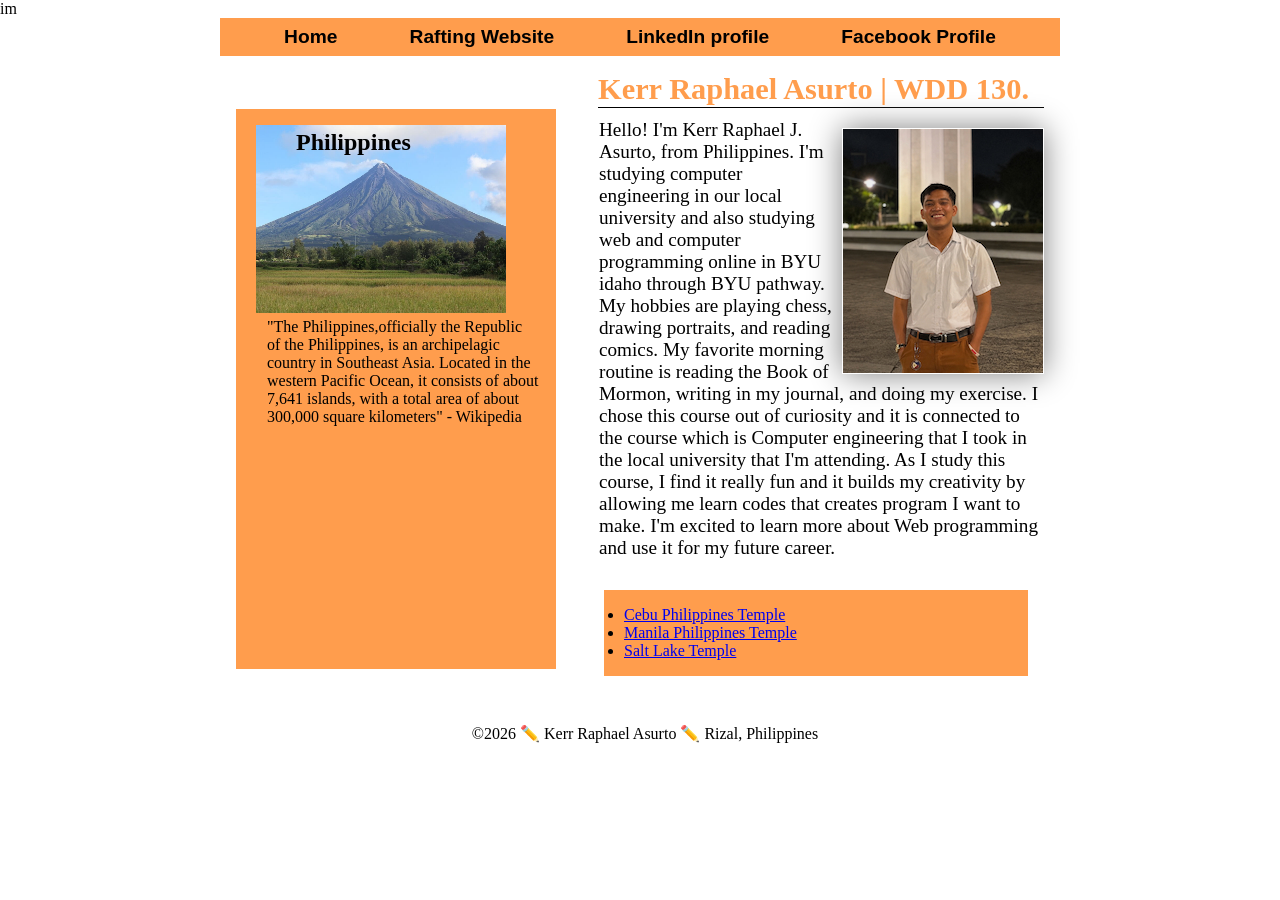
<file: index.html>
<!-- Kerr Asurto-->
<!DOCTYPE html>
<html lang="en">

<head>
    <meta charset="UTF-8">
    <meta name="viewport" content="width=device-width, initial-scale=1.0">
    <title>Kerr Raphael Asurto | WDD 130</title>
    <meta name="description"
      content="Kerr Asurto, WDD 130, To learn more about me and where I came from and to apply what I learned in my course in BYU. This page also helps me improve designing">
    <meta name="author" content="Kerr Raphael Asurto">
    <link rel="stylesheet" href="styles/styles.css">
    im
</head>

<body>
    <header>
        <nav>
            <a href="#">Home</a>
            <a href="wwr/">Rafting Website</a>
            <a href="www.linkedin.com/in/kerr-asurto-579518396">LinkedIn profile</a>
            <a href="https://www.facebook.com/kerr.raphael.asurto">Facebook Profile</a>
        </nav>
    </header>
    <div class="grid">
        <main>

            <h1>Kerr Raphael Asurto | WDD 130.</h1>
            <img src="images/profile.jpg" alt="Kerr Asurto profile.">
            <p>Hello! I'm Kerr Raphael J. Asurto, from Philippines. I'm studying computer
                engineering in
                our local university and also studying web
                and computer programming online in BYU idaho through BYU pathway. My hobbies are
                playing
                chess, drawing portraits, and reading comics. My favorite morning routine is reading
                the
                Book of Mormon, writing in my journal, and doing my exercise. I chose this course
                out of
                curiosity and it is connected to the course which is Computer engineering that I
                took in
                the local university that I'm attending. As I study this course, I find it really
                fun
                and it builds my creativity by allowing me learn codes that creates program I want
                to
                make. I'm excited to learn
                more about Web programming and use it for my future career.</p>

            <list>
                <ul class="box">
                    <li><a href="https://www.churchofjesuschrist.org/temples/details/cebu-city-philippines-temple?lang=eng"
                          target="_blank" rel="noopener">Cebu
                            Philippines Temple</a></li>
                    <li><a href="https://www.churchofjesuschrist.org/temples/details/manila-philippines-temple?lang=eng"
                          target="_blank" rel="noopener">Manila
                            Philippines Temple</a></li>
                    <li><a href="https://www.churchofjesuschrist.org/temples/details/salt-lake-temple?lang=eng"
                          target="_blank" rel="noopener">Salt
                            Lake Temple</a></li>
                </ul>

            </list>
        </main>
        <aside class="box">

            <h2>Philippines</h2>
            <img src="images/mount-mayon.jpg" alt="Mount Mayon of the Philippines">
            <p>"The Philippines,officially the Republic of the Philippines, is an archipelagic
                country in
                Southeast Asia. Located in the western Pacific Ocean, it consists of about 7,641
                islands, with a
                total area of about 300,000 square kilometers" - Wikipedia</p>

        </aside>
    </div>
    <footer>
        <p>©️2026 ✏️ Kerr Raphael Asurto ✏️ Rizal, Philippines</p>
    </footer>
</body>

</html>
</file>
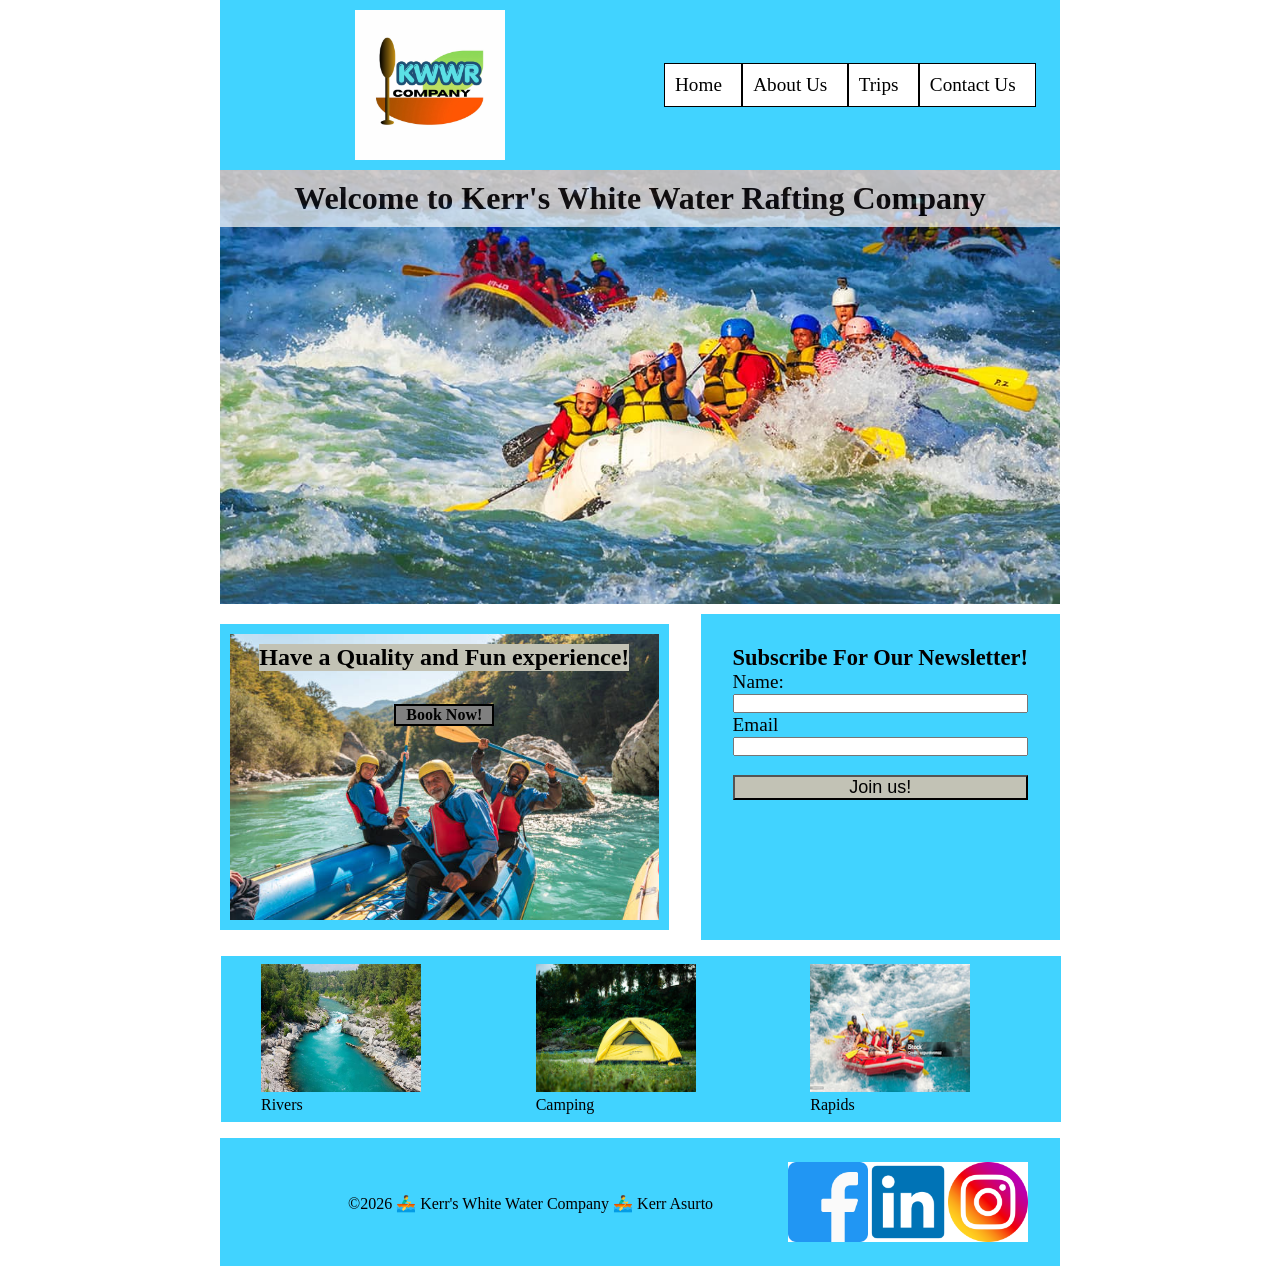
<file: wwr/index.html>
<!DOCTYPE html>
<html lang="en">

<head>
    <meta charset="UTF-8">
    <meta name="viewport" content="width=device-width, initial-scale=1.0">
    <title>Home - Kerr's White Water Company</title>
    <link rel="stylesheet" href="styles/rafting.css">
</head>

<body>

    <header>
        <img src="images/wwr-logo.jpg" alt="KWWR company logo">
        <nav>
            <ul class="navigation">
                <li><a href="index.html">Home</a></li>
                <li><a href="about.html">About Us</a></li>
                <li><a href="trips.html">Trips</a></li>
                <li><a href="contact.html">Contact Us</a></li>
            </ul>
        </nav>
    </header>
    <div class="hero">
        <h1>Welcome to Kerr's White Water Rafting Company</h1>
        <img src="images/home-background.jpg" alt="rafting background">


    </div>
    <main>
        <div class="mid">
            <div class="mid one">
                <img src="images/happy-client.jpg" alt="happy clients">
                <h2>Have a Quality and Fun experience!</h2>
                <a href="trips.html">Book Now!</a>

            </div>

            <form>
                <h3>Subscribe For Our Newsletter!</h3>

                <label for="name">Name:</label>
                <input type="text" id="name" name="name">
                <label for="email">Email</label>
                <input type="email" id="email" name="email">
                <button type="submit">Join us!</button>
            </form>
        </div>


        <section class="container">
            <figure><img src="images/rivers.jpg" alt="Rivers">
                <figcaption>Rivers</figcaption>
            </figure>
            <figure><img src="images/camping.jpg" alt="Camping">
                <figcaption>Camping</figcaption>
            </figure>
            <figure><img src="images/clean-water.jpg" alt="Rapid">
                <figcaption>Rapids</figcaption>
            </figure>

        </section>


    </main>

    <footer>
        <p>©️2026 🚣‍♂️ Kerr's White Water Company 🚣‍♂️ Kerr Asurto</p>
        <nav class="socialmedia">
            <a href="https://www.facebook.com/">
                <img src="images/facebook-logo.png" alt="facebook logo">
            </a>
            <a href="https://www.linkedin.com/">
                <img src="images/linkedin-icon.png" alt="linkedin logo">
            </a>
            <a href="https://www.instagram.com/">
                <img src="images/instagram-logo.png" alt="instagram-logo">
            </a>
        </nav>
    </footer>


</body>

</html>
</file>
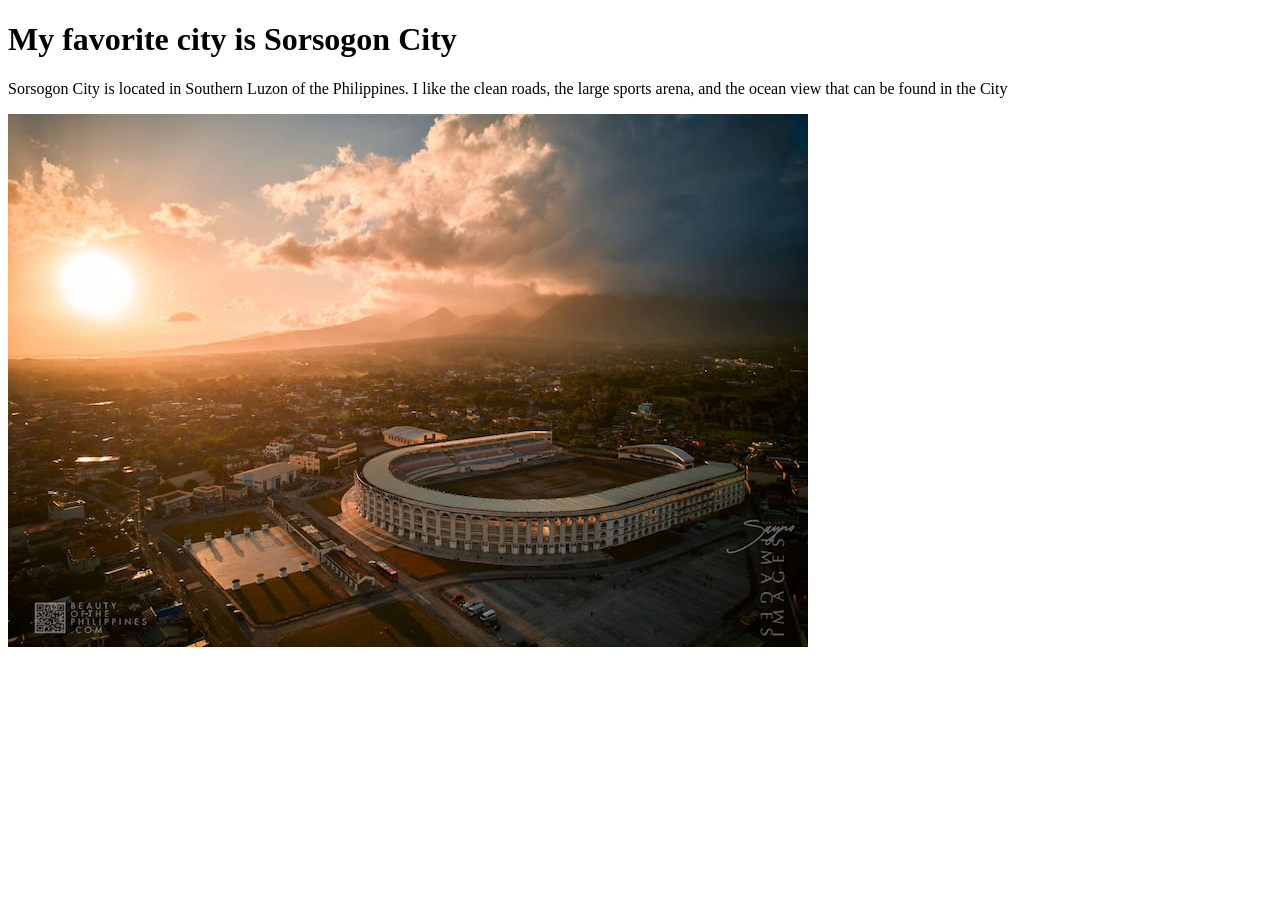
<file: week01/favorite-city.html>
<!DOCTYPE html>
<html lang="en">

<head>
    <meta charset="UTF-8">
    <meta name="viewport" content="width=device-width, initial-scale=1.0">
    <title>Favorite City</title>
</head>

<body>
    <h1> My favorite city is Sorsogon City</h1>
    <p> Sorsogon City is located in Southern Luzon of the Philippines. I like the
        clean roads, the large sports arena, and the ocean view that can be found in the City</p>
    <img src="images/sorsogon-arena.jpg" alt="Sorsogon Sports Complex">

</body>

</html>
</file>
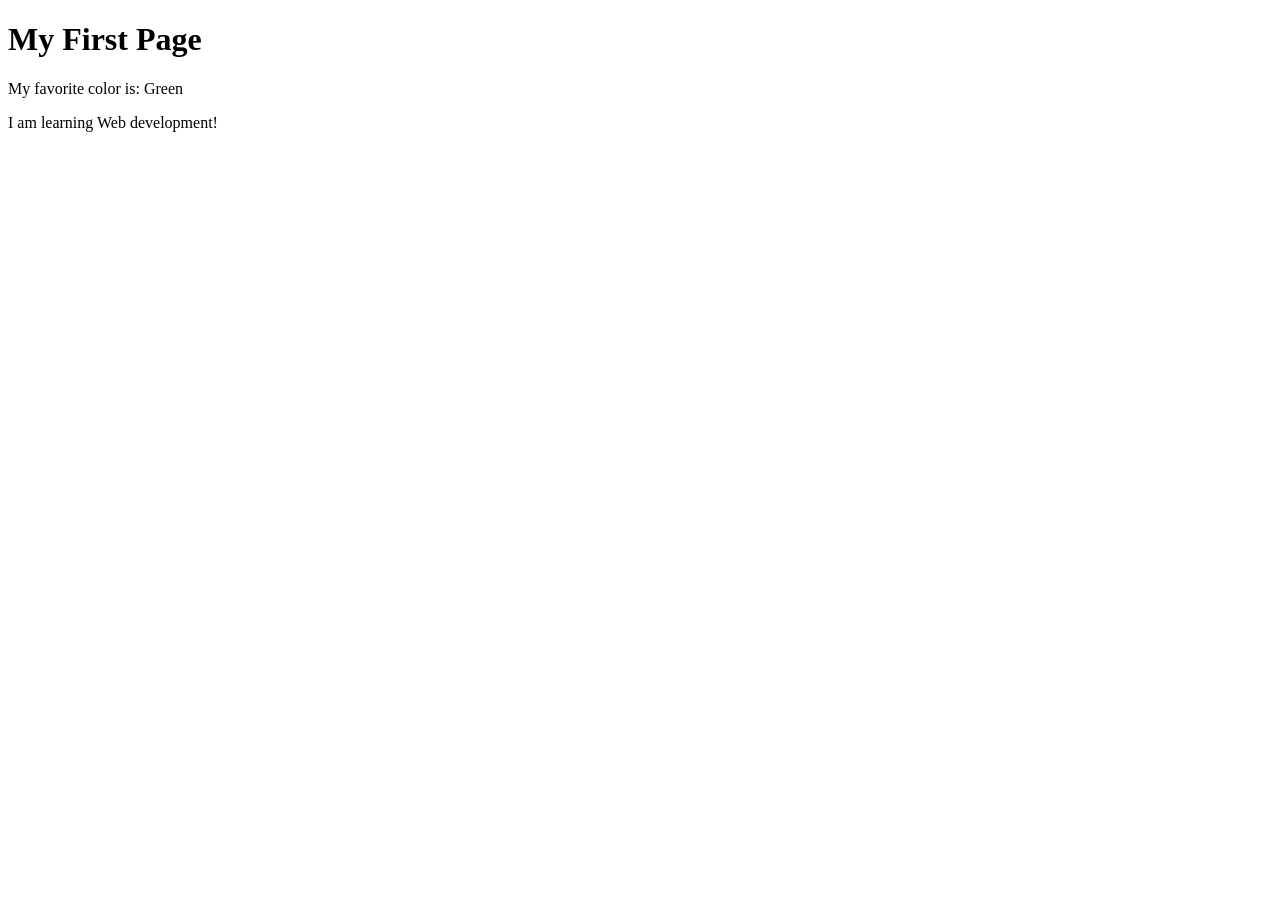
<file: week01/first-page.html>
<!DOCTYPE html>
<html lang="en">

<head>
    <meta charset="UTF-8">
    <meta name="viewport" content="width=device-width, initial-scale=1.0">
    <title>My First Page</title>
</head>

<body>
    <h1>My First Page</h1>
    <p>My favorite color is: Green </p>
    <p> I am learning Web development!</p>
</body>

</html>
</file>
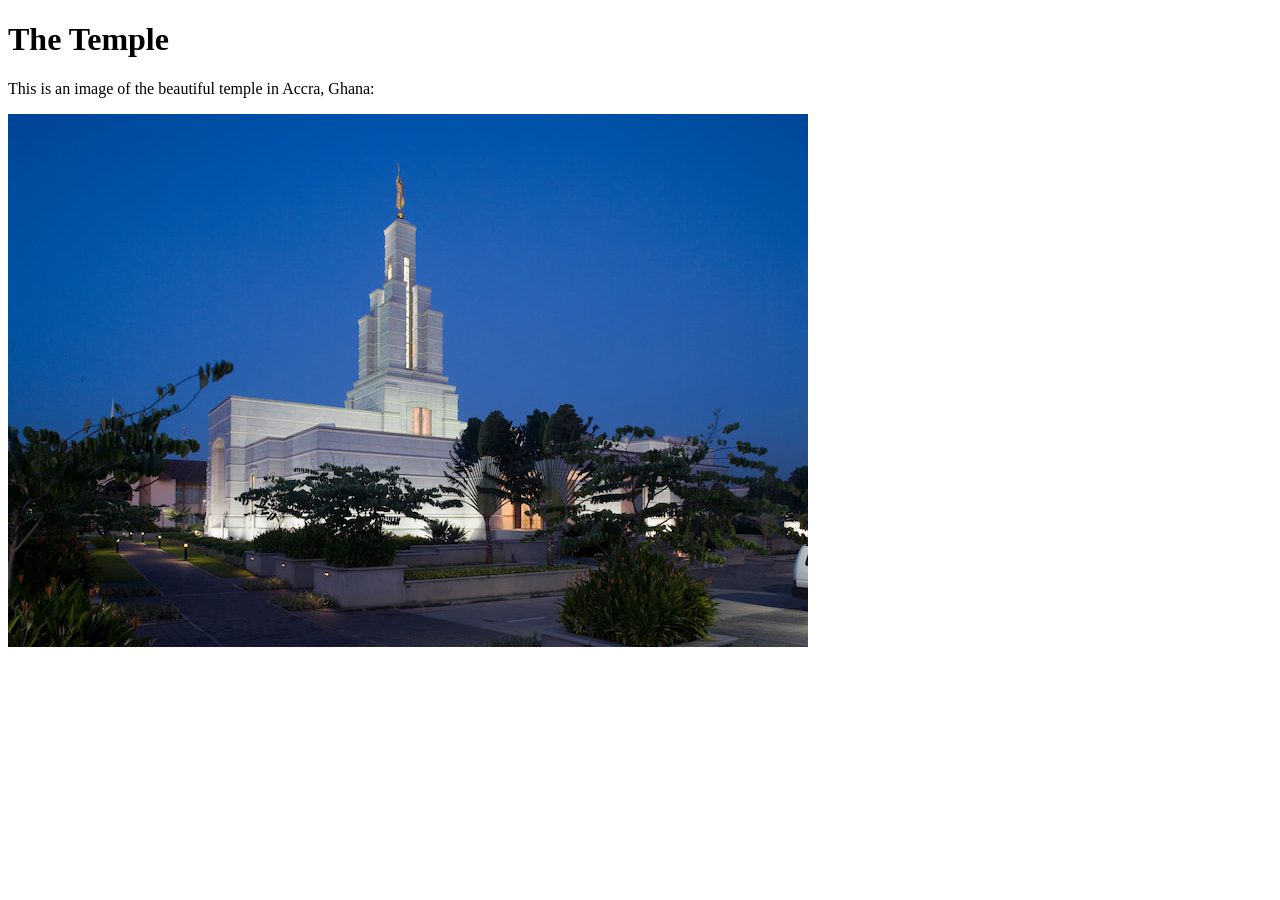
<file: week01/images-solution.html>
<!DOCTYPE html>
<html lang="en">
<head>
    <meta charset="UTF-8">
    <meta name="viewport" content="width=device-width, initial-scale=1.0">
    <title>Temple Image</title>
</head>
<body>
    <h1>The Temple</h1>
    <p>This is an image of the beautiful temple in Accra, Ghana:</p>
    <img src="images/temple-small.jpg" alt="The Accra Ghana Temple">
    
</body>
</html>
</file>
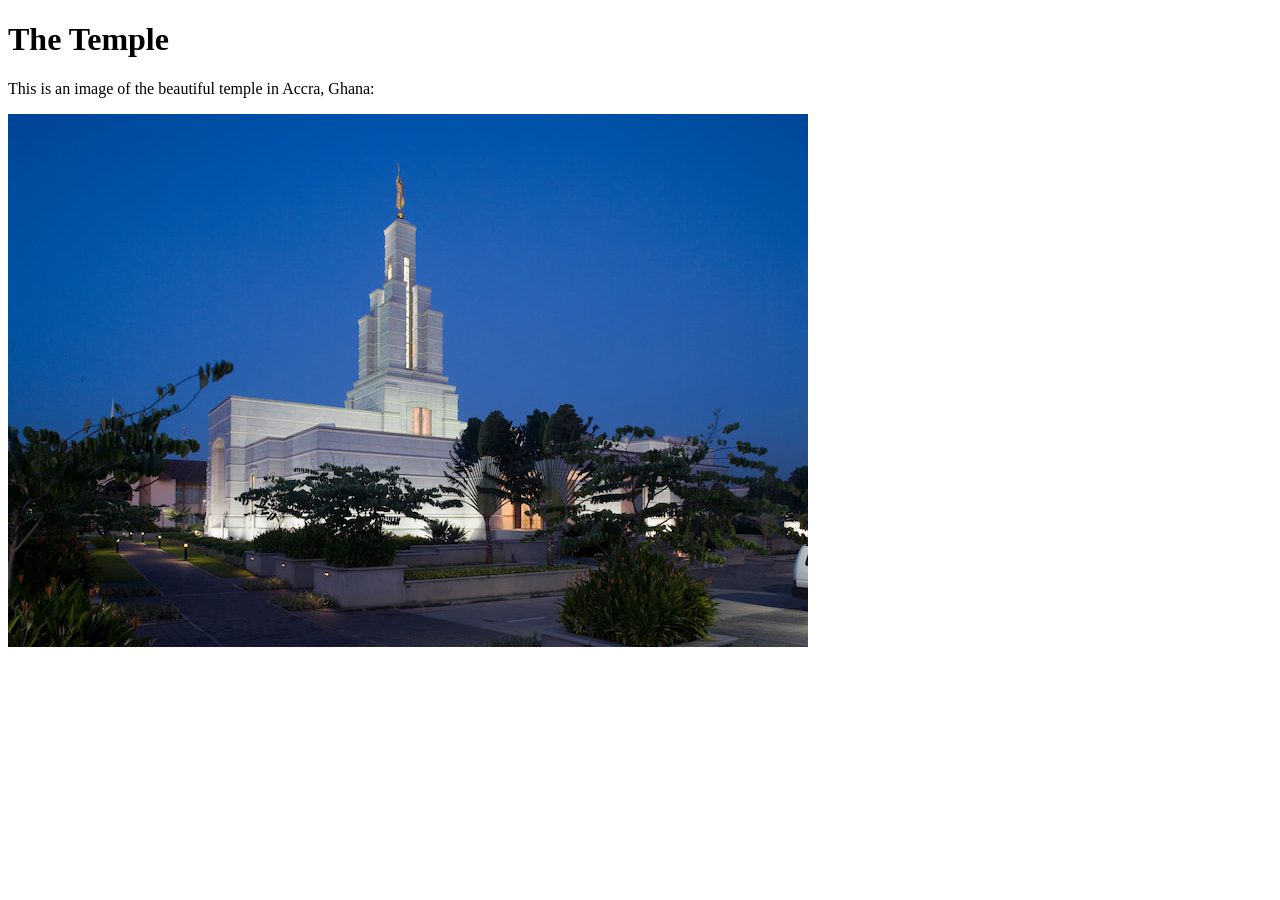
<file: week01/images.html>
<!DOCTYPE html>
<html lang="en">

<head>
    <meta charset="UTF-8">
    <meta name="viewport" content="width=device-width, initial-scale=1.0">
    <title>Temple Image</title>
</head>

<body>
    <h1>The Temple</h1>
    <p>This is an image of the beautiful temple in Accra, Ghana:</p>
    <img src="images/temple-small.jpg" alt="The Accra Ghana Temple">

</body>

</html>
</file>
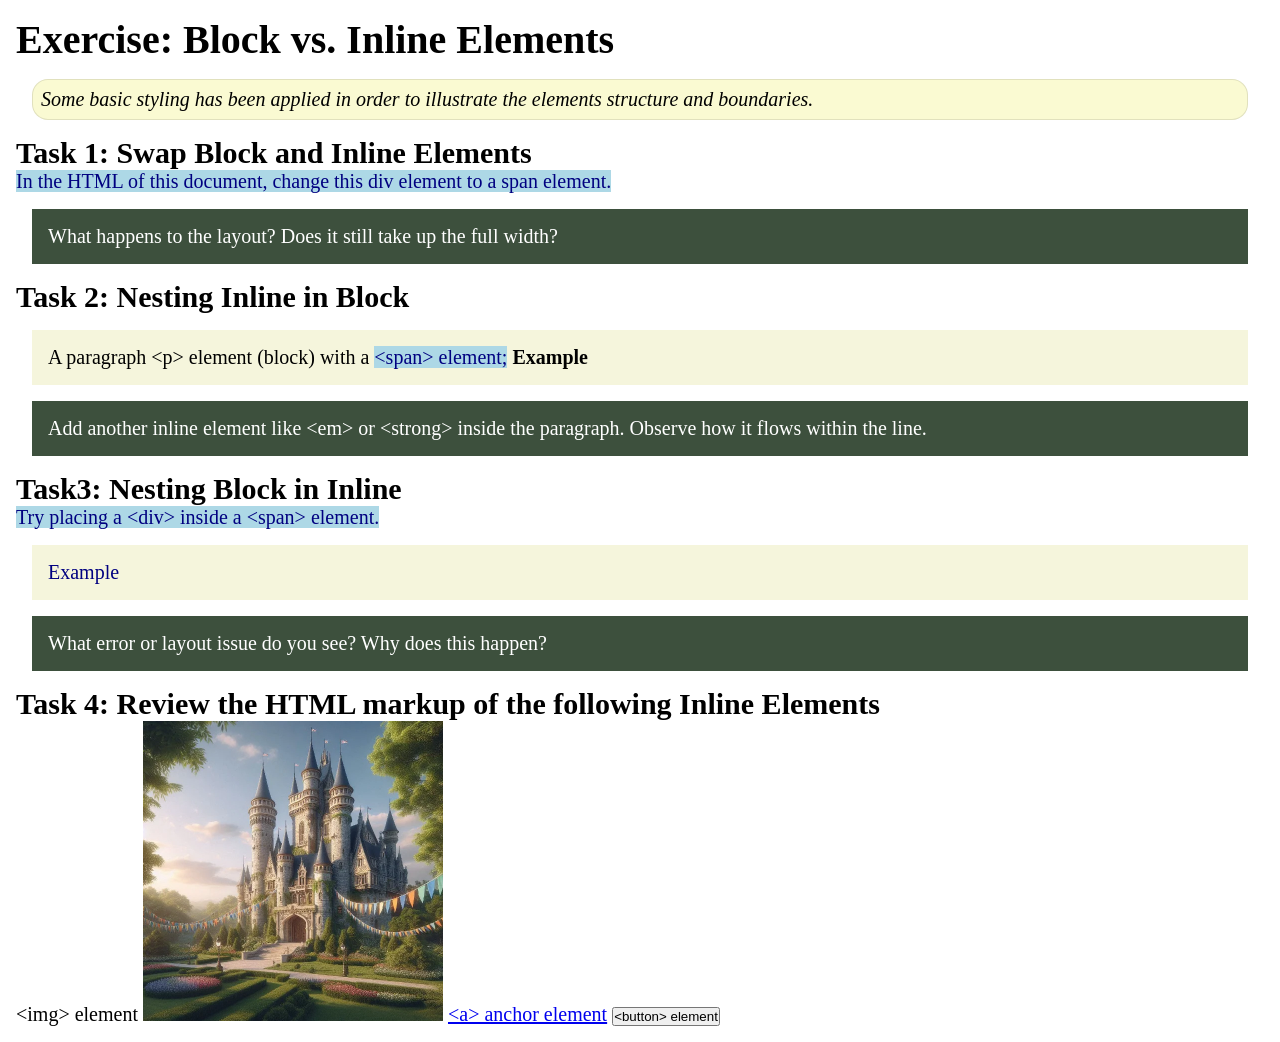
<file: week02/block-vs-inline.html>
<!DOCTYPE html>
<html lang="en">

<head>
    <meta charset="UTF-8">
    <meta name="viewport" content="width=device-width, initial-scale=1.0">
    <title>Exercise: Block vs. Inline Elements</title>
    <link rel="stylesheet" href="styles/block-vs-inline.css">
</head>

<body>
    <main>
        <h1>Exercise: Block vs. Inline Elements</h1>
        <p class="note">Some basic styling has been applied in order to illustrate the elements
            structure and
            boundaries.</p>

        <h2>Task 1: Swap Block and Inline Elements</h2>
        <span>In the HTML of this document, change this div element to a span element.</span>

        <p class="question">What happens to the layout? Does it still take up the full width?</p>

        <h2>Task 2: Nesting Inline in Block</h2>
        <p>A paragraph &lt;p&gt; element (block) with a <span>&lt;span&gt; element;</span>
            <strong>Example</strong>
        </p>
        <p class="question">Add another inline element like &lt;em&gt; or &lt;strong&gt; inside the
            paragraph. Observe
            how it flows within the line.</p>

        <h2>Task3: Nesting Block in Inline</h2>
        <span>Try placing a &lt;div&gt; inside a &lt;span&gt; element.<div>Example</div></span>
        <p class="question">What error or layout issue do you see? Why does this happen?</p>


        <h2>Task 4: Review the HTML markup of the following Inline Elements</h2>
        &lt;img&gt; element
        <img src="images/castle.webp" alt="placeholder image (images are inline)" width="300"
          height="300">
        <a href="https://churchofjesuschrist.org">&lt;a&gt; anchor element</a>
        <button type="button">&lt;button&gt; element</button>
    </main>
</body>

</html>
</file>
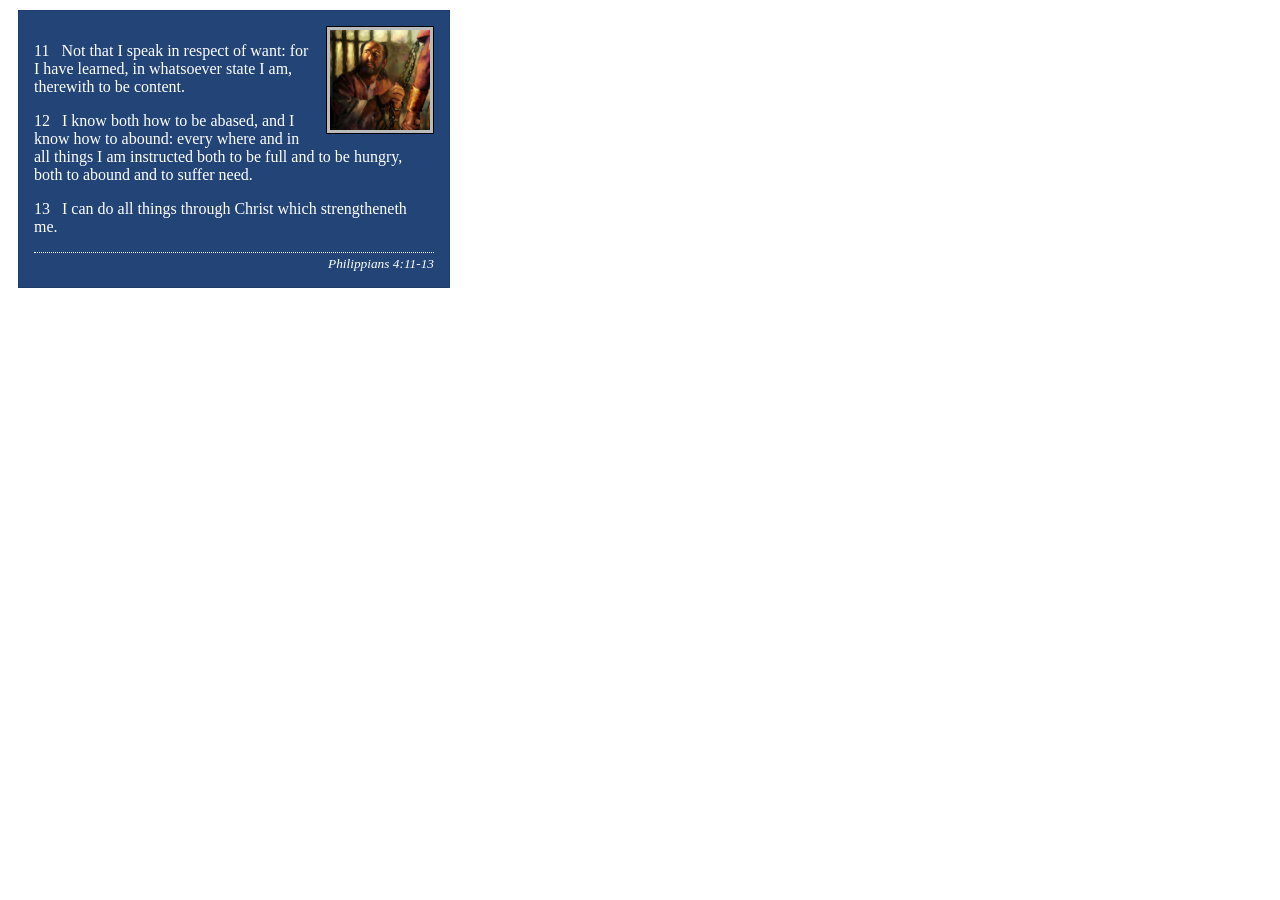
<file: week02/box-model-solution.html>
<!DOCTYPE html>
<html lang="en">
<head>
    <meta charset="UTF-8">
    <meta name="viewport" content="width=device-width, initial-scale=1.0">
    <title>Box Model Activity</title>
    <link rel="stylesheet" href="styles/box-model-solution.css">
</head>
<body>
    <main>
        <div class="callout">
            <img src="images/apostle-paul-imprisoned.webp" alt="Paul the Apostle - Imprisoned in Rome" width="200" height="200">
            <blockquote>
                <p>11 &nbsp; Not that I speak in respect of want: for I have learned, in whatsoever state I am, therewith to be content.</p>
                <p>12 &nbsp; I know both how to be abased, and I know how to abound: every where and in all things I am instructed both to be full and to be hungry, both to abound and to suffer need.</p>
                <p>13 &nbsp; I can do all things through Christ which strengtheneth me.</p>
            </blockquote>
            <cite>Philippians 4:11-13</cite>
        </div>
    </main>
</body>
</html>
</file>
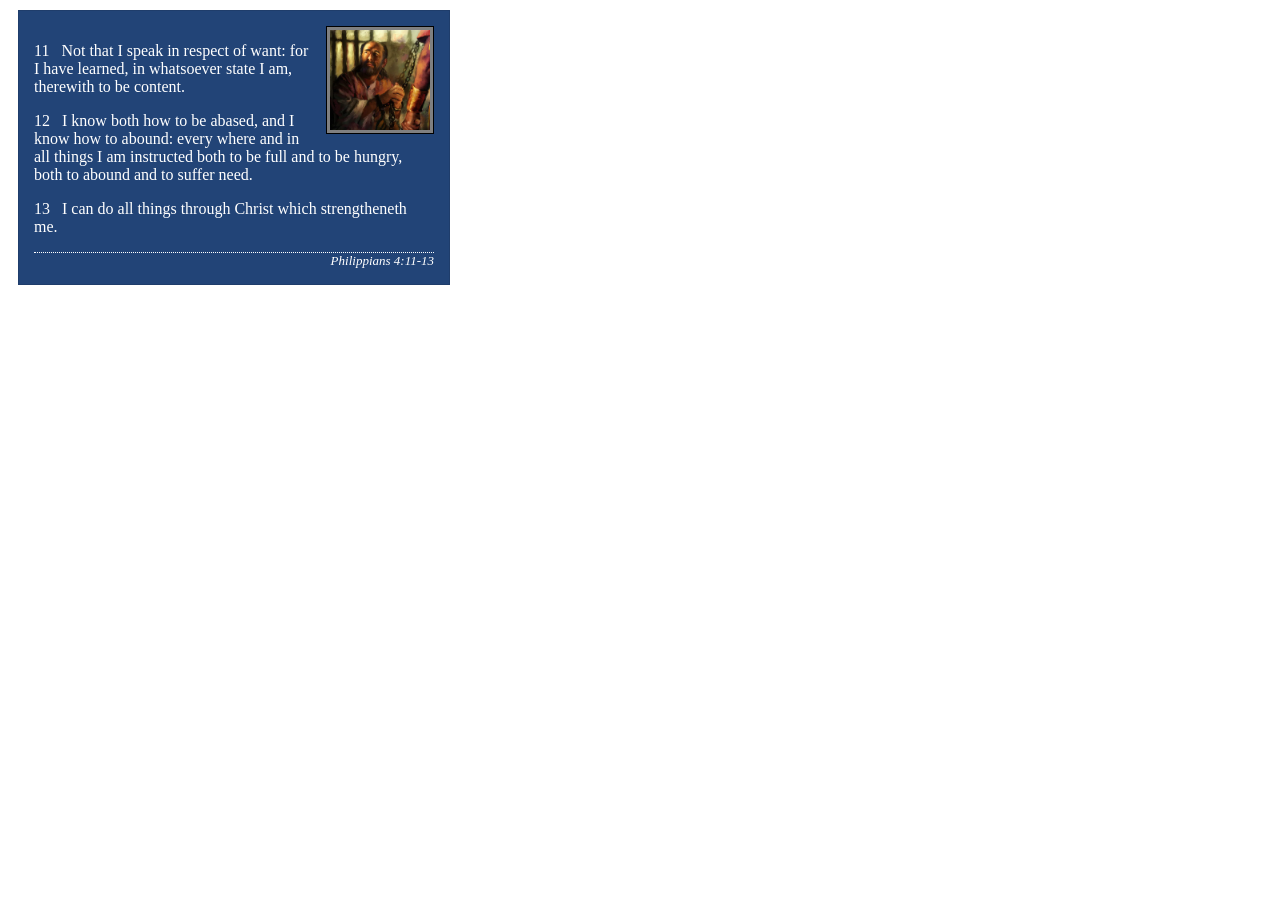
<file: week02/box-model.html>
<!DOCTYPE html>
<html lang="en">

<head>
    <meta charset="UTF-8">
    <meta name="viewport" content="width=device-width, initial-scale=1.0">
    <title>Box Model Activity</title>
    <link rel="stylesheet" href="styles/box-model.css">
</head>

<body>
    <main>
        <div class="callout">
            <img src="images/apostle-paul-imprisoned.webp"
              alt="Paul the Apostle - Imprisoned in Rome" width="200" height="200">
            <blockquote>
                <p>11 &nbsp; Not that I speak in respect of want: for I have learned, in whatsoever
                    state I am, therewith to be content.</p>
                <p>12 &nbsp; I know both how to be abased, and I know how to abound: every where and
                    in all things I am instructed both to be full and to be hungry, both to abound
                    and to suffer need.</p>
                <p>13 &nbsp; I can do all things through Christ which strengtheneth me.</p>
            </blockquote>
            <cite>Philippians 4:11-13</cite>
        </div>
    </main>
</body>

</html>
</file>
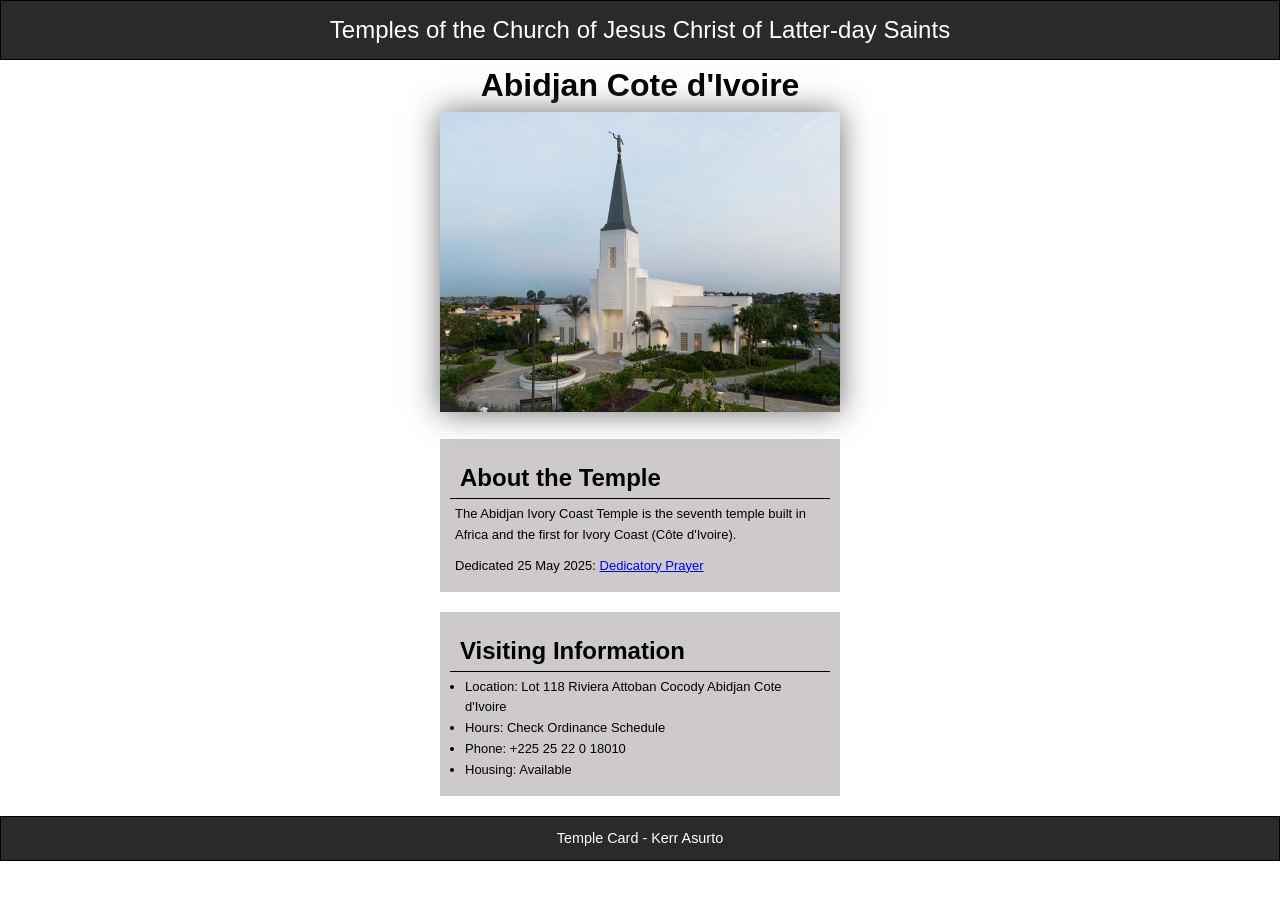
<file: week02/temple.html>
<!DOCTYPE html>
<html lang="en">

<head>
    <meta charset="UTF-8">
    <meta name="viewport" content="width=device-width, initial-scale=1.0">
    <title>Temple Card - Abidjan Cote d'Ivoire</title>
    <link rel="stylesheet" href="styles/temple.css">
</head>

<body>
    <header>
        <p>Temples of the Church of Jesus Christ of Latter-day Saints</p>
    </header>
    <main>
        <h1>Abidjan Cote d'Ivoire</h1>
        <picture>
            <img src="images/abidjan-ivory-coast.jpeg" alt="Abidjan Cote d'Ivoire Temple">
        </picture>
        <section>
            <h2>About the Temple</h2>
            <p>The Abidjan Ivory Coast Temple is the seventh temple built in Africa and the first
                for Ivory Coast (Côte
                d'Ivoire).</p>
            <p>Dedicated 25 May 2025: <a
                  href="https://www.churchofjesuschrist.org/temples/dedicatory-prayer/abidjan-ivory-coast-temple/2025-05-25?lang=eng"
                  target="_blank" rel="noopener noreferrer">Dedicatory Prayer</a></p>
        </section>
        <section>
            <h2>Visiting Information</h2>
            <ul>
                <li>Location: Lot 118 Riviera Attoban Cocody Abidjan Cote d'Ivoire</li>
                <li>Hours: Check Ordinance Schedule</li>
                <li>Phone: +225 25 22 0 18010</li>
                <li>Housing: Available</li>
            </ul>
        </section>
    </main>
    <footer>
        <p>Temple Card - Kerr Asurto</p>
    </footer>
</body>

</html>
</file>
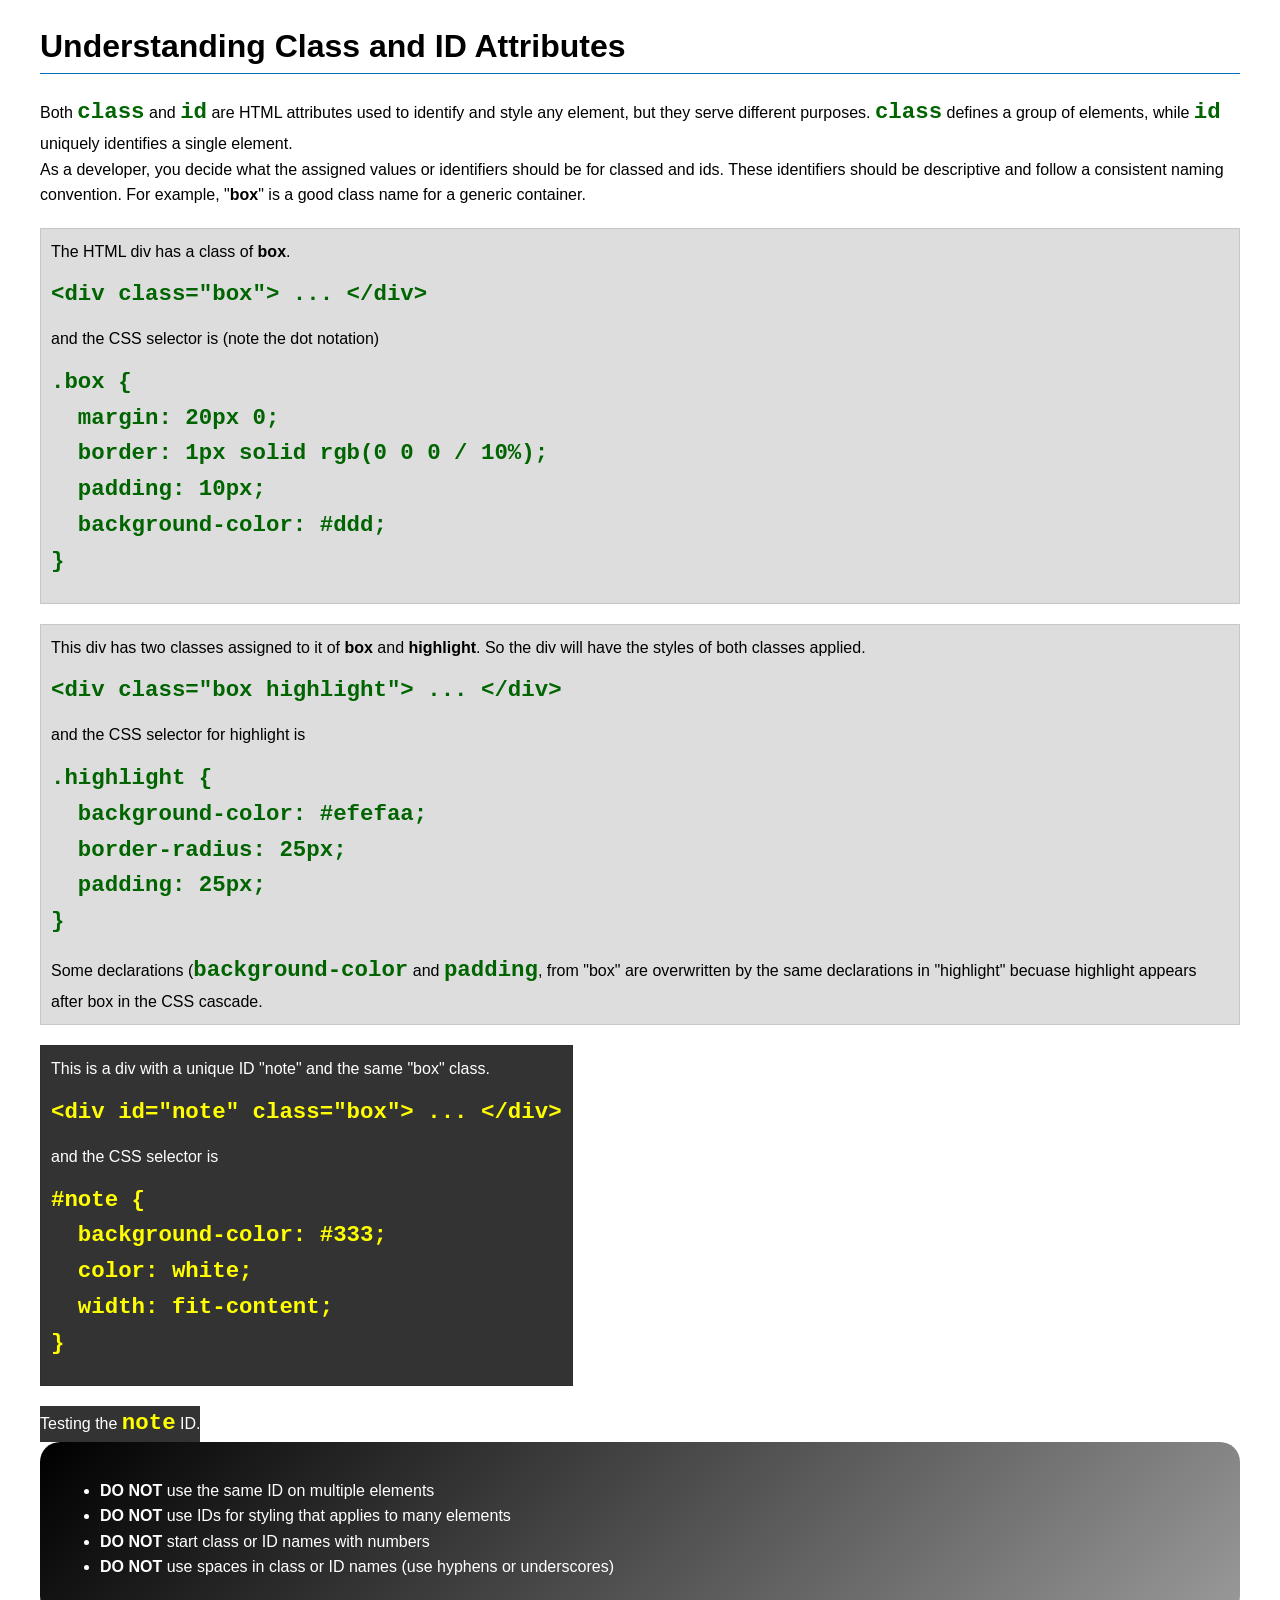
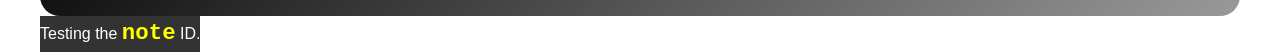
<file: week03/class-and-id.html>
<!DOCTYPE html>
<html lang="en">

<head>
    <meta charset="UTF-8">
    <meta name="viewport" content="width=device-width, initial-scale=1.0">
    <title>Class vs ID Attributes</title>
    <link rel="stylesheet" href="styles/class-and-id.css">
</head>

<body>
    <h1>Understanding Class and ID Attributes</h1>
    <p>Both <code>class</code> and <code>id</code> are HTML attributes used to identify and style
        any element, but they
        serve different purposes. <code>class</code> defines a group of elements, while
        <code>id</code> uniquely
        identifies a single element.
    </p>
    <p>As a developer, you decide what the assigned values or identifiers should be for classed and
        ids. These
        identifiers should be
        descriptive and follow a consistent naming convention. For example, "<strong>box</strong>"
        is a good class name
        for a generic container.</p>
    <div class="box">
        <p>The HTML div has a class of <strong>box</strong>.</p>
        <pre><code class="html">&lt;div class="box"&gt; ... &lt;/div&gt;</code></pre>
        and the CSS selector is (note the dot notation)
        <pre><code class="css">.box {
  margin: 20px 0;
  border: 1px solid rgb(0 0 0 / 10%);
  padding: 10px;
  background-color: #ddd; 
}</code></pre>
    </div>

    <div class="box">
        <p>This div has two classes assigned to it of <strong>box</strong> and
            <strong>highlight</strong>. So the div
            will have the styles of both classes applied.
        </p>
        <pre><code class="html">&lt;div class="box highlight"&gt; ... &lt;/div&gt;</code></pre>
        and the CSS selector for highlight is
        <pre><code class="css">.highlight {
  background-color: #efefaa;
  border-radius: 25px;
  padding: 25px;
}</code></pre>
        <p>Some declarations (<code>background-color</code> and <code>padding</code>, from "box" are
            overwritten by the same declarations in "highlight" becuase highlight appears after box
            in the CSS cascade.</p>
    </div>

    <div id="note" class="box">
        <p>This is a div with a unique ID "note" and the same "box" class.</p>
        <pre><code class="html">&lt;div id="note" class="box"&gt; ... &lt;/div&gt;</code></pre>
        and the CSS selector is
        <pre><code class="css">#note {
  background-color: #333;
  color: white;
  width: fit-content;
}</code></pre>
    </div>

    <div id="note">
        <p>Testing the <code>note</code> ID.</p>
    </div>

    <section id="best-practice">
        <ul>
            <li><strong>DO NOT</strong> use the same ID on multiple elements</li>
            <li><strong>DO NOT</strong> use IDs for styling that applies to many elements</li>
            <li><strong>DO NOT</strong> start class or ID names with numbers</li>
            <li><strong>DO NOT</strong> use spaces in class or ID names (use hyphens or underscores)
            </li>
        </ul>
    </section>
    <div id="note">
        <p>Testing the <code>note</code> ID.</p>
    </div>


</body>

</html>
</file>
<file: styles/styles.css>
/* Kerr Asurto */
* {
    margin: 0;
    padding: 0;
    box-sizing: border-box;
}

:root {
    --border: border: 1px solid black;
    --page-color: rgb(255, 157, 77);
    --text-color: rgb(0, 0, 0);
    --img-height: auto;
    --padding: 1px;
    --margin: 10px;
}

nav {
    background-color: var(--page-color);
    padding: 0;
    display: flex;
    flex-direction: row;
    justify-content: space-evenly;
    align-items: center;

}

nav a {
    color: var(--text-color);
    padding: .5rem;
    font-family: Arial, Helvetica, sans-serif;
    text-decoration: none;
    font-size: 1.2rem;
    font-weight: 700;
    display: block;

}

h1 {
    color: var(--page-color);
    margin-left: var(--margin);
    border-bottom: black solid 1px;
    font-size: 1.9rem;
}

main img {
    max-width: 120;
    height: var(--img-height);
    border: var(--border);
    padding: var(--padding);
    box-shadow: 0 0 30px grey;
    margin-left: var(--margin);
    float: right;
    margin-top: 20px;
}

p {
    padding: var(--padding);
    margin-left: var(--margin);

}

main p {
    margin-top: var(--margin);
    font-size: larger;
}

header,
footer,
.grid {
    max-width: 840px;
    margin: auto;
}

.grid {
    display: grid;
    align-items: center;
}

main {
    grid-column: 2/3;
    margin: 1rem;
}

aside {
    width: 20rem;
    height: 35rem;
    margin: var(--margin);
    padding: var(--padding);
    position: relative;
    grid-column: 1/2;
    grid-row: 1/2;
}

aside img {
    width: 250px;
    height: var(--img-height);

}

aside h2 {
    position: absolute;
    top: 20px;
    left: 60px;

}

footer {
    margin-top: 15px;
    border-top: var(--border);
    text-align: center;

}

.box {
    margin: 1rem;
    border: var(--border);
    padding: 1rem;
    background-color: var(--page-color);
    color: var(--text-color);
    padding-left: 20px;
    margin-top: 30px;

}

/*Class Selectors*/
</file>
<file: wwr/styles/rafting.css>
* {
    margin: 0;
    padding: 0;
    box-sizing: border-box;

}

:root {
    --color: rgb(3, 0, 0);
    --background-color: rgb(65, 211, 255);
    --heading-font: "Poppins", "Montserrat", "Times New Roman";
    --body-font: "Inter", "Open Sans", Arial;
    --other-background-color: white;
    --secondary-color: #c2c2b5;
    --margin-top-bottom: 10px 0 10px 0;

}

body {
    font: var(--body-font);
    color: var(--color);
    width: 840px;
    margin: auto;

}

h1,
h2 {
    font-family: var(--heading-font);
}

nav,
p,
section,
article {
    margin: 16px;
    padding: 8px;
}

.hero {
    position: relative;

}

.hero img {
    display: block;
    width: 100%;
    height: auto;

}

header {
    display: grid;
    grid-template-columns: 1fr 1fr;
    background-color: var(--background-color);
    justify-content: center;
    align-items: center;
}

header img {
    max-width: 150px;
    background-color: var(--background-color);
    justify-self: center;
    align-self: center;
    margin: 10px;
}

.navigation {

    display: flex;
    flex-direction: row;
    list-style: none;
}

.navigation li {
    flex: 1 1 auto;
}

.navigation a {
    display: block;
    text-decoration: none;
    padding: 10px;
    font-size: 1.2rem;
    color: black;
    background-color: var(--other-background-color);
    border: 1px black solid;
}

h1 {
    padding: 10px;
    width: 100%;
    text-align: center;
    opacity: 0.7;
    background-color: var(--other-background-color);
    color: var(--color);

}

.hero article {
    position: absolute;
    top: 50px;
    left: 10px;
    padding: 1px;
    background-color: var(--secondary-color);
    float: left;
}

.hero article img {
    width: 125px;
    float: right;

}

.hero h1 {
    position: absolute;

}

.history {
    display: grid;
    grid-template-columns: 1fr 1fr 1fr;
    grid-template-rows: 1fr;
    justify-content: center;
    align-items: center;
    background-color: var(--background-color);
    width: 100%;
    height: auto;
    position: relative;
    right: 15px;

}

.p1 {
    grid-column: 1/2;
    grid-row: 1;
}

.p2 {
    grid-column: 3/3;
    grid-row: 1;
}

.history h2 {
    grid-column: 2/2;
    grid-row: 1/2;
    align-self: baseline;
    justify-self: center;

}

.history img {
    width: 250px;
    grid-column: 2/3;
    justify-self: center;
    grid-row: 1;
}

.adventure {
    display: grid;
    grid-template-columns: 1fr 1fr 1fr 1fr 1fr;
    width: 100%;
    background-color: var(--background-color);
    position: relative;
    right: 15px;

}

.adventure h2 {
    grid-column-start: span 5;
    justify-self: center;

}

.adventure img {

    width: 10rem;
    height: 8rem;
    align-items: center;
    justify-content: space-evenly;
}

footer {
    background-color: var(--background-color);
    display: grid;
    grid-template-columns: 1fr 1fr 1fr;
    justify-content: center;
    align-items: center;
    height: 8rem;
}

footer p {
    grid-column: 1/3;
    padding-left: 7rem;
}

.socialmedia {
    display: flex;
    flex-direction: row;
    grid-column: 3/3;
    padding-right: 1rem;

}

.socialmedia a {
    text-decoration: none;
}

.socialmedia img {

    max-width: 5rem;
    background-color: var(--other-background-color);
}

.info {
    text-align: center;
    padding: 0px;
    line-height: 0;
    font-size: medium;
    position: relative;

}

.iframe {
    width: 100%;
    height: 100%;
    grid-column: 1/2;
}

form {
    display: flex;
    flex-direction: column;
    grid-column: 2/2;
    margin-left: 2rem;
    height: 100%;
    padding: 2rem;
    font-family: inherit;
    font-size: larger;
    line-height: 1.5rem;
}

.mid {
    display: grid;
    grid-template-rows: 1fr;
    margin: 10px 0 10px 0;
}

.mid form {
    background-color: var(--background-color);
}

.mid form button {
    background-color: var(--secondary-color);
}

.one {
    grid-column: 1/2;
}

.one img {
    width: 100%;
    border: solid var(--background-color) 10px;
}

.one h2 {
    position: absolute;
    justify-self: center;
    color: black;
    background-color: var(--secondary-color);
    margin-top: 20px;
}

.one button {
    max-width: 7rem;
    justify-self: center;
    position: absolute;
    margin-top: 80px;

}

.one a {
    width: 100px;
    height: auto;
    justify-self: center;
    position: absolute;
    text-align: center;
    font-weight: 900;
    margin-top: 80px;
    text-decoration: none;
    color: black;
    background-color: grey;
    border: 2px solid black;

}

fieldset {
    display: grid;
    gap: .5rem;
    margin: 1rem;
    padding: 1rem;
    border: 1px solid black;

}

legend {

    padding: 1rem;
    color: var(--background-color);
    font-size: 1.3em;
}

button {
    margin-top: 1.2rem;
    font-size: large;
    background-color: var(--background-color);
    color: rgb(0, 0, 0);
}

.container {
    display: grid;
    grid-template-columns: 1fr 1fr 1fr;
    width: 100%;
    background-color: var(--background-color);
    position: relative;
    right: 15px;
}

.container h2 {
    grid-column-start: span 5;
    justify-self: center;

}

.container img {
    width: 10rem;
    height: 8rem;
    align-items: center;
    justify-content: center;
    margin-left: 2rem;
}

.container figcaption {
    margin-left: 2rem;

}

.offers {
    display: grid;
    grid-template-columns: 1fr 1fr 1fr;

}

.beginner {
    grid-column: 1/2;
    margin-left: 20px;
}

.inter {
    grid-column: 2/3;
    margin-left: 10px;
}

.inter img {
    width: 100%;
    height: 55%;
}

.advance {
    grid-column: 3/3;
    margin-left: 10px;
}

.offers img {
    max-width: 200px;
    margin: 10px auto 10px 10px;
    border: solid var(--background-color) 5px;
}

table {
    width: 100%;
    border: 2px solid grey;
    margin: var(--margin-top-bottom)
}

th,
td {

    border: 1px solid rgb(122, 122, 122);
    text-align: center;
    padding: 10px;
}

thead th,
tfoot tr {
    padding: 10px;
    background-color: var(--background-color);
    color: black;
    font-weight: 700;
}

.book {
    display: flex;
    flex-direction: row;
}

.book a {
    width: 200px;
    height: auto;
    margin-right: 150px;
    text-decoration: none;
    color: black;
    font-weight: 700;
    background-color: var(--background-color);
    text-align: center;
    align-self: center;
    font-size: larger;
    border: 1px solid black;

}
</file>
<file: week02/styles/block-vs-inline.css>
* {
    margin: 0;
    padding: 0;
}

body {
    font-size: 20px;
    margin: 1rem;
}

p,
div {
    background-color: beige;
    margin: 1rem;
    padding: 1rem;
}

span {
    color: navy;
    background-color: lightblue;
}

code {
    margin: 0;
    padding: 0;
    color: green;
    font-size: 1.2rem;
}

.note {
    font-style: italic;
    background-color: lightgoldenrodyellow;
    border-radius: 1rem;
    border: 1px solid rgb(0 0 0 / 10%);
    margin: 1rem;
    padding: .5rem;
}

.question {
    background-color: #3d503d;
    color: #fff;
}
</file>
<file: week02/styles/box-model-solution.css>
.callout {
    max-width: 400px;
    margin: 10px;
    border: 1px solid rgba(0, 0, 0, .1);
    padding: 15px;
    background-color: #247;
    color: #fff;
}

.callout img {
    float: right;
    margin: 0 0 10px 15px;
    border: 1px solid #000;
    padding: 3px;
    background-color: #bbb;
    width: 100px;
    height: auto;

}

blockquote {
    margin: 0;
}

cite {
    display: block;
    border-top: 1px dotted #fff;
    padding-top: 3px;
    text-align: right;
    font-size: smaller;
}
</file>
<file: week02/styles/box-model.css>
.callout {
    max-width: 400px;
    margin: 10px;
    border: 1px solid rgb(0 0 0/10%);
    background-color: #247;
    padding: 15px;
    color: white;
}

.callout img {
    float: right;
    margin: 0 0 10px 15px;
    border: 1px solid black;
    padding: 3px;
    background-color: grey;
    width: 100px;
    height: auto;
}

blockquote {
    margin: 0;
}

cite {
    display: block;
    border-top: 1px dotted white;
    padding-top: 0%;
    text-align: right;
    font-size: small;
}
</file>
<file: week02/styles/temple.css>
* {
    margin: 0;
    padding: 0;
    box-sizing: border-box;
}

body {
    font-family: Arial, sans-serif;
    line-height: 1.6;
}

h1 {
    width: 400px;
    text-align: center;

}

main {
    max-width: 400px;
    margin: 0 auto;
}

header,
footer {
    background-color: rgb(43, 41, 41);
    color: white;
    border: 1px solid black;
    padding: 10px;
    font-size: 1.5rem;
    text-align: center;

}

section {
    background-color: rgb(206, 202, 202);
    max-width: 100%;
    padding: 10px;
    margin-bottom: 20px;
    margin-top: 20px;
    max-height: 200px;

}

section p {
    text-align: left;
    padding: 5px;
    font-size: small;
}

section ul {
    text-align: left;
    padding: 5px;
    font-size: small;
    margin-left: 10px;
}

h2 {
    padding: 10px;
    border-bottom: 1px solid black;
    height: 50px;

}

footer {
    font-size: .9rem;
}

main img {
    width: 100%;
    box-shadow: 0 0 30px rgb(109, 108, 108);

}
</file>
<file: week03/styles/class-and-id.css>
body {
    font-family: Arial, sans-serif;
    line-height: 1.6;
    margin: 0;
    padding: 0 40px;
}

h1 {
    border-bottom: 1px solid rgb(0 110 182);
    padding-bottom: 0;
}

p {
    margin: 0;
}

code {
    color: darkgreen;
    font-weight: 700;
    font-size: 1.4rem;
}

/* Class examples - can be reused */

.box {
    margin: 20px 0;
    border: 1px solid rgb(0 0 0 / 10%);
    padding: 10px;
    background-color: #ddd;
    /* this is shorthand for #dddddd */
}

.highlight {
    background-color: #efefaa;
    border-radius: 25px;
    padding: 25px;
}

/* ID examples - should be unique l*/

#note {
    background-color: #333;
    color: white;
    width: fit-content;
}

#note code {
    color: yellow;
}

#best-practice {
    background: linear-gradient(135deg, #000 0%, #999 100%);
    color: white;
    border-radius: 20px;
    padding: 20px
}
</file>
